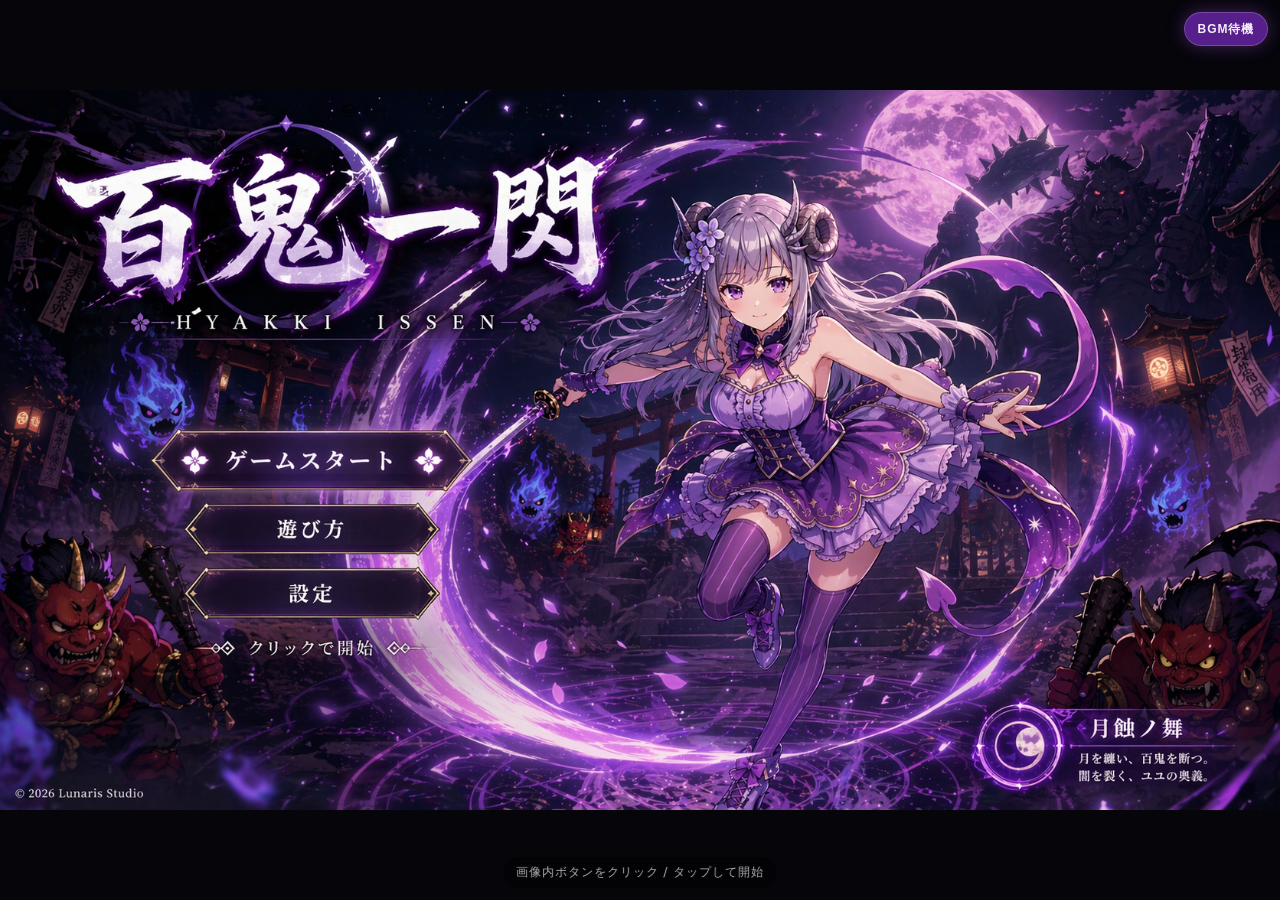
<file: index.html>
<!DOCTYPE html>
<html lang="ja">
<head>
  <meta charset="UTF-8" />
  <meta name="viewport" content="width=device-width, initial-scale=1.0, user-scalable=no" />
  <title>百鬼一閃</title>
  <link rel="stylesheet" href="style.css" />
  <link rel="stylesheet" href="mobile-title.css" />
</head>
<body>
  <main id="gameWrap">
    <canvas id="game"></canvas>

    <section id="ui">
      <div class="title">百鬼一閃</div>
      <div id="stats">SCORE 0</div>
    </section>

    <section id="titleScreen" class="menuScreen">
      <div class="titleStage">
        <div class="titleFrame">
          <img class="titleArt titleArtPc" src="assets/title_bg_pc.png" alt="" />
          <img class="titleArt titleArtSp" src="assets/title_bg_sp.png" alt="" />

          <button id="startBtn" class="artHotspot startSpot" aria-label="ゲームスタート"></button>
          <button id="howtoBtn" class="artHotspot howtoSpot" aria-label="遊び方"></button>
          <button id="settingsBtn" class="artHotspot settingsSpot" aria-label="設定"></button>
        </div>

        <div class="titleFooterHint">画像内ボタンをクリック / タップして開始</div>
      </div>
    </section>

    <section id="howtoScreen" class="menuScreen modalScreen hidden">
      <div class="modalCard">
        <div class="modalEyebrow">HOW TO PLAY</div>
        <h2>遊び方</h2>
        <div class="infoGrid">
          <div class="infoBlock">
            <div class="infoTitle">スマホ操作</div>
            <div class="infoText">
              左下スティック：移動<br>
              右下「一閃」：通常攻撃<br>
              右下「月蝕」：ゲージ100%で必殺技
            </div>
          </div>
          <div class="infoBlock">
            <div class="infoTitle">PC操作</div>
            <div class="infoText">
              WASD / 矢印キー：移動<br>
              Space：一閃<br>
              E：月蝕ノ舞
            </div>
          </div>
        </div>
        <p class="modalNote">敵を引きつけて、一気に斬るのがコツ。</p>
        <div class="modalActions">
          <button id="howtoBackBtn" class="primaryBtn smallBtn">タイトルに戻る</button>
        </div>
      </div>
    </section>

    <section id="settingsScreen" class="menuScreen modalScreen hidden">
      <div class="modalCard">
        <div class="modalEyebrow">SETTINGS</div>
        <h2>設定</h2>
        <p class="modalLead">敵の湧き方で難易度を変更できます。</p>

        <div class="difficultyGrid">
          <button class="difficultyBtn active" data-difficulty="easy">
            <span class="diffName">やさしい</span>
            <span class="diffDesc">敵の湧きがかなり少なめ</span>
          </button>
          <button class="difficultyBtn" data-difficulty="normal">
            <span class="diffName">ふつう</span>
            <span class="diffDesc">標準的なバランス</span>
          </button>
          <button class="difficultyBtn" data-difficulty="hard">
            <span class="diffName">むずかしい</span>
            <span class="diffDesc">敵が多めに湧く</span>
          </button>
          <button class="difficultyBtn" data-difficulty="chaos">
            <span class="diffName">百鬼</span>
            <span class="diffDesc">かなり激しく押し寄せる</span>
          </button>
        </div>

        <div class="modalActions">
          <button id="settingsBackBtn" class="primaryBtn smallBtn">タイトルに戻る</button>
        </div>
      </div>
    </section>

    <section id="resultScreen" class="menuScreen modalScreen hidden">
      <div class="modalCard resultCard">
        <div class="modalEyebrow">RESULT</div>
        <h2>討伐終了</h2>
        <div class="resultGrid">
          <div class="resultItem">
            <div class="resultLabel">SCORE</div>
            <div class="resultValue" id="resultScore">0</div>
          </div>
          <div class="resultItem">
            <div class="resultLabel">BEST COMBO</div>
            <div class="resultValue" id="resultCombo">0</div>
          </div>
          <div class="resultItem">
            <div class="resultLabel">DIFFICULTY</div>
            <div class="resultValue" id="resultDifficulty">ふつう</div>
          </div>
        </div>
        <div class="modalActions">
          <button id="retryBtn" class="primaryBtn smallBtn">再挑戦</button>
          <button id="resultTitleBtn" class="secondaryBtn smallBtn">タイトルに戻る</button>
        </div>
      </div>
    </section>

    <div id="stickBase" aria-hidden="true">
      <div id="stick"></div>
    </div>

    <button id="attackBtn">一閃</button>
    <button id="ultimateBtn">月蝕</button>

    <div id="cutinLayer" aria-hidden="true">
      <img id="cutinImage" src="assets/yuyu_cutin.png" alt="" />
      <div id="ultimateName">月蝕ノ舞</div>
    </div>
  </main>

  <script src="script.js"></script>
  <script src="daioni_attack.js"></script>
  <script src="bgm.js"></script>
</body>
</html>
</file>
<file: style.css>
html,
body {
  margin: 0;
  padding: 0;
  overflow: hidden;
  background: #07070c;
  color: white;
  font-family: system-ui, -apple-system, BlinkMacSystemFont, "Segoe UI", sans-serif;
  touch-action: none;
  user-select: none;
}

#gameWrap {
  position: fixed;
  inset: 0;
  overflow: hidden;
  background: radial-gradient(circle at center, #191927 0%, #07070c 72%);
}

canvas {
  display: block;
  width: 100vw;
  height: 100vh;
}

#ui {
  position: fixed;
  top: 14px;
  left: 14px;
  z-index: 5;
  text-shadow: 0 2px 10px rgba(0, 0, 0, 0.75);
  pointer-events: none;
}

.title {
  font-size: 15px;
  font-weight: 900;
  letter-spacing: 0.08em;
  opacity: 0.92;
}

#stats {
  margin-top: 6px;
  font-size: 14px;
  line-height: 1.6;
  opacity: 0.9;
}

#audioUnlockBtn {
  position: fixed;
  right: max(12px, env(safe-area-inset-right));
  top: max(12px, env(safe-area-inset-top));
  z-index: 30;
  min-width: 84px;
  height: 34px;
  padding: 0 12px;
  border-radius: 999px;
  border: 1px solid rgba(255,255,255,0.18);
  background: rgba(10,10,18,0.56);
  color: rgba(255,255,255,0.92);
  font-size: 12px;
  font-weight: 900;
  letter-spacing: 0.08em;
  backdrop-filter: blur(8px);
  box-shadow: 0 8px 20px rgba(0,0,0,0.24);
}

#audioUnlockBtn.is-on {
  background: rgba(120, 42, 190, 0.72);
  box-shadow: 0 0 18px rgba(190, 90, 255, 0.34);
}

#audioUnlockBtn.is-off {
  opacity: 0.72;
}

.menuScreen {
  position: fixed;
  inset: 0;
  z-index: 12;
}

.hidden {
  display: none !important;
}

/* ---------- Title ---------- */
#titleScreen {
  display: block;
  background: #05050a;
}

.titleStage {
  position: absolute;
  inset: 0;
  display: grid;
  place-items: center;
  background:
    radial-gradient(circle at center, rgba(110, 60, 180, 0.15), rgba(0,0,0,0) 45%),
    #05050a;
}

.titleFrame {
  position: relative;
  width: min(100vw, 177.7vh);
  aspect-ratio: 1672 / 941;
  overflow: hidden;
}

.titleArt {
  position: absolute;
  inset: 0;
  width: 100%;
  height: 100%;
  object-fit: contain;
}

.titleArtPc {
  display: block;
}

.titleArtSp {
  display: none;
}

.artHotspot {
  position: absolute;
  appearance: none;
  border: none;
  background: rgba(255, 255, 255, 0.02);
  border-radius: 999px;
  cursor: pointer;
  -webkit-tap-highlight-color: transparent;
  transition: background 0.18s ease, box-shadow 0.18s ease, transform 0.12s ease;
}

.artHotspot:hover {
  background: rgba(255, 255, 255, 0.06);
  box-shadow:
    0 0 0 1px rgba(255,255,255,0.14) inset,
    0 0 22px rgba(188, 115, 255, 0.20);
}

.artHotspot:active {
  transform: scale(0.985);
  background: rgba(255, 255, 255, 0.10);
}

.startSpot {
  left: 4.8%;
  top: 43.8%;
  width: 33.0%;
  height: 9.6%;
}

.howtoSpot {
  left: 5.4%;
  top: 54.3%;
  width: 27.8%;
  height: 8.9%;
}

.settingsSpot {
  left: 5.8%;
  top: 65.0%;
  width: 27.2%;
  height: 8.9%;
}

.titleFooterHint {
  position: absolute;
  left: 50%;
  bottom: max(12px, env(safe-area-inset-bottom));
  transform: translateX(-50%);
  padding: 7px 12px;
  border-radius: 999px;
  background: rgba(0, 0, 0, 0.36);
  color: rgba(255,255,255,0.68);
  font-size: 12px;
  letter-spacing: 0.08em;
  backdrop-filter: blur(6px);
  pointer-events: none;
}

/* ---------- Modal screens ---------- */
.modalScreen {
  display: grid;
  place-items: center;
  padding: 18px;
  background:
    radial-gradient(circle at center, rgba(80, 32, 130, 0.25), rgba(0, 0, 0, 0.72)),
    rgba(5, 5, 10, 0.72);
  backdrop-filter: blur(10px);
  overflow-y: auto;
  -webkit-overflow-scrolling: touch;
}

.modalCard {
  width: min(92vw, 740px);
  padding: clamp(20px, 3.2vw, 34px);
  border-radius: 28px;
  background:
    linear-gradient(180deg, rgba(20, 18, 33, 0.90), rgba(10, 10, 18, 0.95));
  border: 1px solid rgba(255, 255, 255, 0.10);
  box-shadow:
    0 24px 60px rgba(0, 0, 0, 0.42),
    0 0 36px rgba(140, 70, 220, 0.12);
}

.modalEyebrow {
  font-size: 12px;
  font-weight: 900;
  letter-spacing: 0.18em;
  color: rgba(212, 181, 255, 0.9);
}

.modalCard h2 {
  margin: 10px 0 0;
  font-size: clamp(34px, 6vw, 56px);
  letter-spacing: 0.08em;
}

.modalLead,
.modalNote {
  margin-top: 12px;
  font-size: 15px;
  line-height: 1.7;
  color: rgba(244, 240, 248, 0.85);
}

.infoGrid,
.resultGrid {
  margin-top: 18px;
  display: grid;
  gap: 14px;
}

.infoGrid {
  grid-template-columns: repeat(2, minmax(0, 1fr));
}

.infoBlock,
.resultItem {
  padding: 16px;
  border-radius: 18px;
  background: rgba(255, 255, 255, 0.05);
  border: 1px solid rgba(255, 255, 255, 0.08);
}

.infoTitle,
.resultLabel {
  font-size: 12px;
  font-weight: 900;
  letter-spacing: 0.14em;
  color: rgba(218, 193, 255, 0.94);
}

.infoText {
  margin-top: 8px;
  font-size: 14px;
  line-height: 1.8;
  color: rgba(245, 241, 250, 0.88);
}

.resultGrid {
  grid-template-columns: repeat(3, minmax(0, 1fr));
}

.resultValue {
  margin-top: 6px;
  font-size: clamp(24px, 4vw, 34px);
  font-weight: 1000;
}

.modalActions {
  margin-top: 22px;
  display: flex;
  gap: 12px;
  flex-wrap: wrap;
  justify-content: center;
}

.smallBtn {
  min-width: 200px;
}

.difficultyGrid {
  margin-top: 18px;
  display: grid;
  grid-template-columns: repeat(2, minmax(0, 1fr));
  gap: 12px;
}

.difficultyBtn {
  appearance: none;
  text-align: left;
  border: 1px solid rgba(255, 255, 255, 0.08);
  padding: 16px;
  border-radius: 18px;
  background: rgba(255, 255, 255, 0.05);
  color: white;
  cursor: pointer;
}

.difficultyBtn.active {
  border-color: rgba(203, 145, 255, 0.68);
  background:
    linear-gradient(180deg, rgba(112, 56, 171, 0.52), rgba(53, 29, 86, 0.42));
  box-shadow:
    0 0 0 1px rgba(203, 145, 255, 0.30) inset,
    0 8px 24px rgba(120, 46, 195, 0.24);
}

.diffName {
  display: block;
  font-size: 16px;
  font-weight: 900;
  letter-spacing: 0.08em;
}

.diffDesc {
  display: block;
  margin-top: 6px;
  font-size: 13px;
  line-height: 1.6;
  color: rgba(245, 241, 250, 0.80);
}

/* ---------- Controls ---------- */
#stickBase {
  position: fixed;
  left: 24px;
  bottom: 28px;
  width: 116px;
  height: 116px;
  border-radius: 50%;
  z-index: 7;
  border: 1px solid rgba(255, 255, 255, 0.18);
  background: rgba(255, 255, 255, 0.06);
  box-shadow: inset 0 0 24px rgba(255, 255, 255, 0.05);
}

#stick {
  position: absolute;
  left: 38px;
  top: 38px;
  width: 40px;
  height: 40px;
  border-radius: 50%;
  background: rgba(255, 255, 255, 0.35);
  box-shadow: 0 0 20px rgba(255, 255, 255, 0.18);
}

#attackBtn,
#ultimateBtn {
  position: fixed;
  z-index: 7;
  border-radius: 50%;
  border: 1px solid rgba(255, 255, 255, 0.22);
  color: white;
  font-weight: 900;
  letter-spacing: 0.08em;
  box-shadow: inset 0 0 28px rgba(255, 255, 255, 0.08);
}

#attackBtn {
  right: 24px;
  bottom: 34px;
  width: 104px;
  height: 104px;
  background: rgba(255, 255, 255, 0.1);
  font-size: 18px;
}

#ultimateBtn {
  right: 132px;
  bottom: 48px;
  width: 78px;
  height: 78px;
  background: rgba(130, 30, 190, 0.3);
  font-size: 14px;
  opacity: 0.55;
}

#ultimateBtn.ready {
  opacity: 1;
  background: rgba(170, 40, 255, 0.42);
  box-shadow:
    0 0 22px rgba(190, 70, 255, 0.55),
    inset 0 0 30px rgba(255, 255, 255, 0.13);
  animation: pulse 0.85s infinite alternate;
}

@keyframes pulse {
  from { transform: scale(1); }
  to { transform: scale(1.07); }
}

/* ---------- Cutin ---------- */
#cutinLayer {
  position: fixed;
  inset: 0;
  z-index: 20;
  display: none;
  place-items: center;
  background: rgba(0, 0, 0, 0.82);
  pointer-events: none;
}

#cutinLayer.show {
  display: grid;
  animation: cutinFlash 0.8s ease-out forwards;
}

#cutinImage {
  width: min(100vw, 980px);
  height: auto;
  filter: drop-shadow(0 0 28px rgba(190, 80, 255, 0.65));
  transform: skew(-4deg) scale(1.03);
}

#ultimateName {
  position: absolute;
  left: 24px;
  bottom: 18%;
  font-size: clamp(34px, 10vw, 80px);
  font-weight: 1000;
  letter-spacing: 0.12em;
  text-shadow:
    0 0 12px rgba(220, 120, 255, 0.9),
    0 4px 18px rgba(0, 0, 0, 0.85);
}

@keyframes cutinFlash {
  0% { opacity: 0; transform: translateX(-30px); }
  12% { opacity: 1; transform: translateX(0); }
  76% { opacity: 1; }
  100% { opacity: 0; }
}

@media (max-width: 800px) {
  .infoGrid,
  .difficultyGrid,
  .resultGrid {
    grid-template-columns: 1fr;
  }

  .modalActions {
    flex-direction: column;
    align-items: center;
  }

  .smallBtn {
    width: min(100%, 320px);
  }
}

/* ---------- Smartphone portrait UI ---------- */
@media (max-width: 680px) and (orientation: portrait) {
  #audioUnlockBtn {
    top: calc(env(safe-area-inset-top) + 92px);
    right: 28px;
    height: 48px;
    min-width: 136px;
    font-size: 15px;
    border-radius: 24px;
  }

  #ui {
    top: calc(env(safe-area-inset-top) + 52px);
    left: 12px;
  }

  #stats {
    font-size: 12px;
  }

  .titleStage {
    display: block;
    overflow-y: auto;
    -webkit-overflow-scrolling: touch;
    padding-top: calc(env(safe-area-inset-top) + 78px);
    padding-bottom: calc(env(safe-area-inset-bottom) + 130px);
  }

  .titleFrame {
    width: 156vw;
    max-width: none;
    margin-left: 50%;
    transform: translateX(-50%);
    aspect-ratio: 1672 / 941;
  }

  .titleArtPc {
    display: block;
  }

  .titleArtSp {
    display: none;
  }

  .titleFooterHint {
    position: relative;
    left: auto;
    bottom: auto;
    transform: none;
    display: block;
    width: fit-content;
    max-width: 72vw;
    margin: 28px auto 0;
    white-space: normal;
    text-align: center;
    line-height: 1.55;
    font-size: 13px;
  }

  .startSpot {
    left: 4.4%;
    top: 43.8%;
    width: 34.5%;
    height: 10.2%;
  }

  .howtoSpot {
    left: 5.0%;
    top: 54.2%;
    width: 29.5%;
    height: 9.2%;
  }

  .settingsSpot {
    left: 5.5%;
    top: 64.9%;
    width: 29.0%;
    height: 9.2%;
  }

  .modalScreen {
    display: block;
    padding: calc(env(safe-area-inset-top) + 84px) 14px calc(env(safe-area-inset-bottom) + 128px);
    overflow-y: auto;
    min-height: 100dvh;
    box-sizing: border-box;
  }

  .modalCard {
    width: 100%;
    box-sizing: border-box;
    padding: 24px 18px 22px;
    border-radius: 22px;
  }

  .modalCard h2 {
    font-size: 40px;
    line-height: 1.08;
  }

  .modalLead,
  .modalNote {
    font-size: 14px;
    line-height: 1.6;
  }

  .infoGrid,
  .difficultyGrid,
  .resultGrid {
    grid-template-columns: 1fr;
    gap: 10px;
    margin-top: 16px;
  }

  .infoBlock,
  .resultItem,
  .difficultyBtn {
    padding: 13px 14px;
    border-radius: 16px;
  }

  .infoText {
    font-size: 14px;
    line-height: 1.65;
  }

  .diffName {
    font-size: 17px;
  }

  .diffDesc {
    font-size: 12px;
    line-height: 1.45;
  }

  .modalActions {
    margin-top: 18px;
    gap: 10px;
  }

  .primaryBtn,
  .secondaryBtn,
  .smallBtn {
    width: min(100%, 300px);
    min-width: 0;
    min-height: 46px;
    height: 46px;
    font-size: 15px;
    padding: 0 18px;
  }

  #stickBase {
    left: 18px;
    bottom: calc(env(safe-area-inset-bottom) + 24px);
    width: 104px;
    height: 104px;
  }

  #stick {
    left: 34px;
    top: 34px;
    width: 36px;
    height: 36px;
  }

  #attackBtn {
    right: 18px;
    bottom: calc(env(safe-area-inset-bottom) + 26px);
    width: 92px;
    height: 92px;
    font-size: 16px;
  }

  #ultimateBtn {
    right: 112px;
    bottom: calc(env(safe-area-inset-bottom) + 42px);
    width: 68px;
    height: 68px;
    font-size: 13px;
  }
}

/* ---------- Smartphone landscape UI ---------- */
@media (max-height: 520px) and (orientation: landscape) {
  #audioUnlockBtn {
    top: calc(env(safe-area-inset-top) + 10px);
    right: calc(env(safe-area-inset-right) + 10px);
    height: 32px;
    min-width: 92px;
    font-size: 12px;
  }

  .modalScreen {
    display: block;
    padding: calc(env(safe-area-inset-top) + 14px) 18px calc(env(safe-area-inset-bottom) + 24px);
    overflow-y: auto;
    box-sizing: border-box;
  }

  .modalCard {
    width: min(92vw, 760px);
    margin: 0 auto;
    padding: 18px 22px;
    border-radius: 22px;
  }

  .modalCard h2 {
    font-size: 36px;
  }

  .infoGrid,
  .resultGrid {
    gap: 10px;
  }

  .infoBlock,
  .resultItem,
  .difficultyBtn {
    padding: 12px 14px;
  }

  .primaryBtn,
  .secondaryBtn,
  .smallBtn {
    min-height: 42px;
    height: 42px;
    font-size: 14px;
  }
}
</file>
<file: mobile-title.css>
/* Smartphone-specific title and modal overrides. */
@media (max-width: 680px) and (orientation: portrait) {
  /* Use the dedicated vertical title artwork on smartphones. */
  .titleStage {
    display: block !important;
    overflow-y: auto !important;
    -webkit-overflow-scrolling: touch;
    padding: 0 0 calc(env(safe-area-inset-bottom) + 118px) !important;
    background: #05050a !important;
  }

  .titleFrame {
    position: relative !important;
    width: 100vw !important;
    max-width: none !important;
    margin: 0 auto !important;
    transform: none !important;
    aspect-ratio: 941 / 1672 !important;
    overflow: hidden !important;
  }

  .titleArtPc {
    display: none !important;
  }

  .titleArtSp {
    display: block !important;
  }

  .titleArt {
    width: 100% !important;
    height: 100% !important;
    object-fit: cover !important;
  }

  .titleFooterHint {
    display: none !important;
  }

  /* On mobile, use real visible buttons over the empty lower panel of the vertical artwork. */
  .artHotspot {
    display: flex !important;
    align-items: center;
    justify-content: center;
    border-radius: 999px !important;
    background:
      linear-gradient(180deg, rgba(174, 84, 255, 0.94), rgba(92, 35, 150, 0.96)) !important;
    border: 1px solid rgba(255, 255, 255, 0.26) !important;
    box-shadow:
      0 10px 26px rgba(111, 42, 180, 0.36),
      inset 0 1px 0 rgba(255, 255, 255, 0.22) !important;
    color: #fff !important;
    font-size: clamp(15px, 4.2vw, 18px) !important;
    font-weight: 900 !important;
    letter-spacing: 0.10em !important;
    opacity: 1 !important;
  }

  .artHotspot::before {
    display: block;
    text-shadow: 0 2px 10px rgba(0, 0, 0, 0.45);
  }

  .startSpot::before { content: "ゲームスタート"; }
  .howtoSpot::before { content: "遊び方"; }
  .settingsSpot::before { content: "設定"; }

  .startSpot {
    left: 12.5% !important;
    top: 78.0% !important;
    width: 75.0% !important;
    height: 5.1% !important;
  }

  .howtoSpot {
    left: 16.5% !important;
    top: 85.2% !important;
    width: 67.0% !important;
    height: 4.7% !important;
  }

  .settingsSpot {
    left: 16.5% !important;
    top: 91.8% !important;
    width: 67.0% !important;
    height: 4.7% !important;
  }

  #audioUnlockBtn {
    top: calc(env(safe-area-inset-top) + 12px) !important;
    right: calc(env(safe-area-inset-right) + 12px) !important;
    height: 40px !important;
    min-width: 112px !important;
    font-size: 13px !important;
    z-index: 40 !important;
  }

  /* Modal screens need enough bottom space for Safari's toolbar. */
  .modalScreen {
    display: block !important;
    min-height: 100dvh !important;
    max-height: 100dvh !important;
    overflow-y: auto !important;
    box-sizing: border-box !important;
    padding: calc(env(safe-area-inset-top) + 72px) 12px calc(env(safe-area-inset-bottom) + 150px) !important;
  }

  /* IMPORTANT: keep hidden modal screens truly hidden on mobile.
     Without this, .modalScreen { display:block !important; } overrides .hidden
     and the result screen can appear on top of the title screen. */
  .menuScreen.hidden,
  .modalScreen.hidden,
  #howtoScreen.hidden,
  #settingsScreen.hidden,
  #resultScreen.hidden {
    display: none !important;
  }

  .modalCard {
    width: 100% !important;
    box-sizing: border-box !important;
    padding: 22px 16px 20px !important;
    border-radius: 22px !important;
  }

  .modalCard h2 {
    font-size: clamp(34px, 10vw, 44px) !important;
    line-height: 1.08 !important;
  }

  .infoGrid,
  .difficultyGrid,
  .resultGrid {
    grid-template-columns: 1fr !important;
    gap: 10px !important;
  }

  .infoBlock,
  .resultItem,
  .difficultyBtn {
    padding: 13px 14px !important;
    border-radius: 16px !important;
  }

  .modalActions {
    margin-top: 16px !important;
    padding-bottom: 12px !important;
    gap: 10px !important;
  }

  .primaryBtn,
  .secondaryBtn,
  .smallBtn {
    width: min(100%, 300px) !important;
    min-width: 0 !important;
    min-height: 46px !important;
    height: 46px !important;
    padding: 0 16px !important;
    font-size: 15px !important;
  }
}

/* Safety rule outside media query too. */
.menuScreen.hidden,
.modalScreen.hidden {
  display: none !important;
}
</file>
